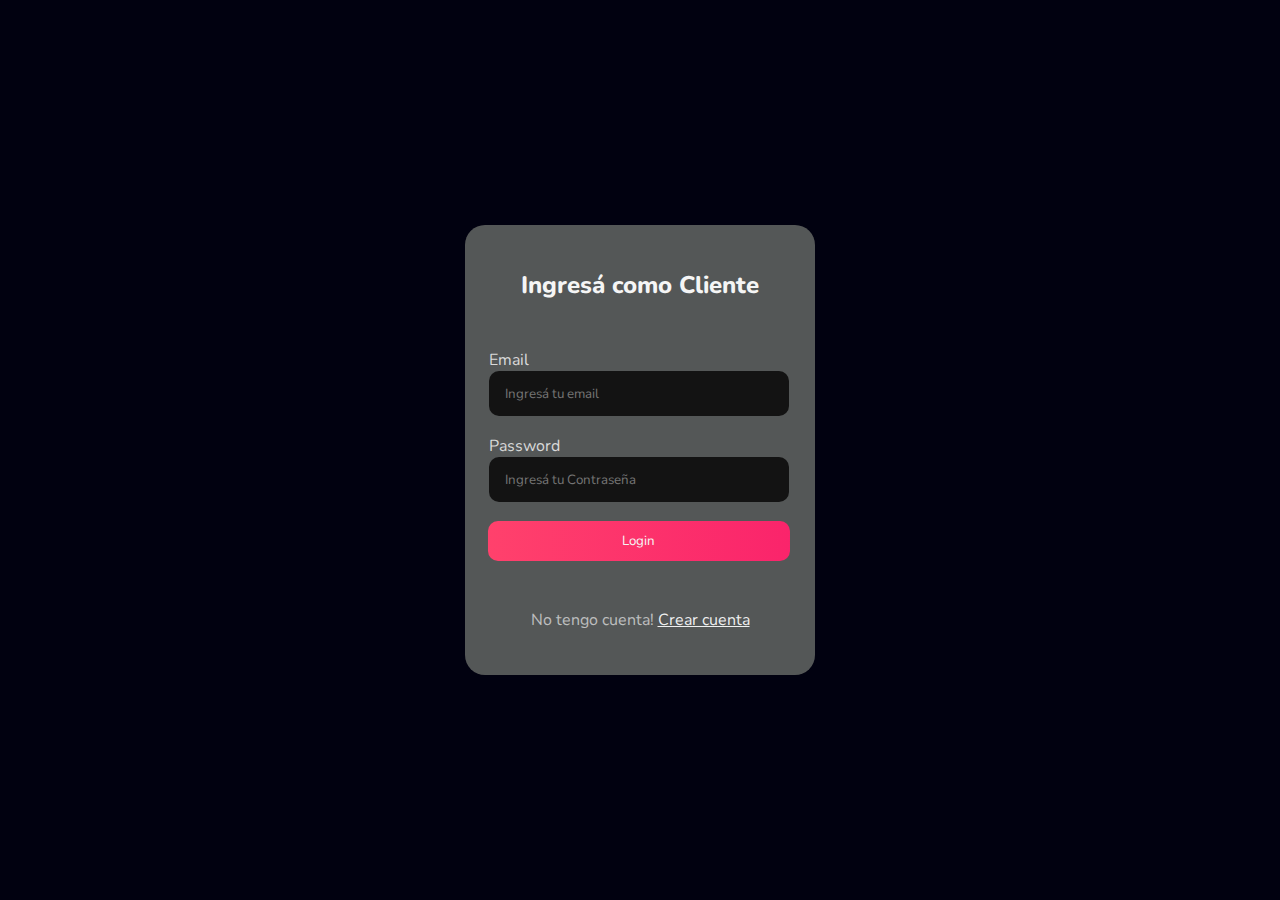
<file: login.html>
<!DOCTYPE html>
<html lang="en">
<head>
    <meta charset="UTF-8">
    <meta http-equiv="X-UA-Compatible" content="IE=edge">
    <meta name="viewport" content="width=device-width, initial-scale=1.0">
    <link rel="stylesheet" href="login.css">
    <title>Document</title>
</head>
<body>
    <div class="container">
        <p class="heading">Ingresá como Cliente</p>
        <div class="box">
            <p>Email</p>
            <input type="email" name="" id="" placeholder="Ingresá tu email">
        </div>
        <div class="box">
            <p>Password</p>
            <input type="password" name="" id="" placeholder="Ingresá tu Contraseña">
        </div>
        <button class="loginBtn">Login</button>
        <p class="text">No tengo cuenta! <a href="#">Crear cuenta</a></p>
    </div>
</body>
</html>
</file>
<file: login.css>
@import url('https://fonts.googleapis.com/css2?family=Nunito:wght@300&display=swap');
*{
    margin: 0;
    padding: 0;
    box-sizing: border-box;
    font-family: nunito;
}
:root {
    --fuente1:font-family: 'Nunito';
    --fucsia:#fa246b;
    --gris: #545757;
    --azul: #28a0f6;
    --negro: #010110;
}
body{
    display: flex;
    justify-content: center;
    align-items: center;
    height: 100vh;
    background-color: var(--negro);
}
.container{
    background: var(--gris);
    width: 350px;
    height: 450px;
    border-radius: 20px;
    display: flex;
    justify-content: center;
    flex-direction: column;
    color: whitesmoke;
    padding: 1rem;
}
.heading{
    font-size: 1.5rem;
    font-weight: 800;
    margin-bottom: 1rem;
    margin-left: 2.5rem;
}
.box{
    margin: 2rem 0;
    margin-left: .5rem;
}
.container .box p{
    color: rgba(255, 255, 255, 0.781);
}
.container .box div{
    position: relative;
    width: 100%;
    height: 40px;
    margin: 2rem 0;
}
.container .box input{
    position: absolute;
    width: 300px;
    height: 5%;
    background: rgb(19, 19, 19);
    color: whitesmoke;
    border: none;
    outline: none;
    padding-left: 1rem;
    border-radius: 10px;
    transition: all .4s;
}
.container .box input:focus::placeholder{
    color: whitesmoke;
}
.container .box div::before{
    content: '';
    position: absolute;
    top: 50%;
    left: 50%;
    transform: translate(-80%, -50%);
    width: 102%;
    height: 105%;
    border-radius: 10px;
    background: linear-gradient(to right, #ff416c, #fa246b);
}
.loginBtn{
    width: 95%;
    height: 40px;
    border: none;
    border-radius: 10px;
    margin: 2rem 0;
    margin-left: .6rem;
    transform: translate(-1%);
    cursor: pointer;
    color: whitesmoke;
    background: linear-gradient(to right, #ff416c, #fa246b);
    transition: all .4s;
}
.loginBtn:hover{
    transform: translate(-1%, 8%);
    box-shadow: 0 0 10px #ff416d65;
}
.text{
    font-size: 1rem;
    margin-top: 1rem;
    text-align: center;
    color: rgba(255, 255, 255, 0.623);
}
.text a{
    color: rgba(255, 255, 255, 0.911);
}
</file>
